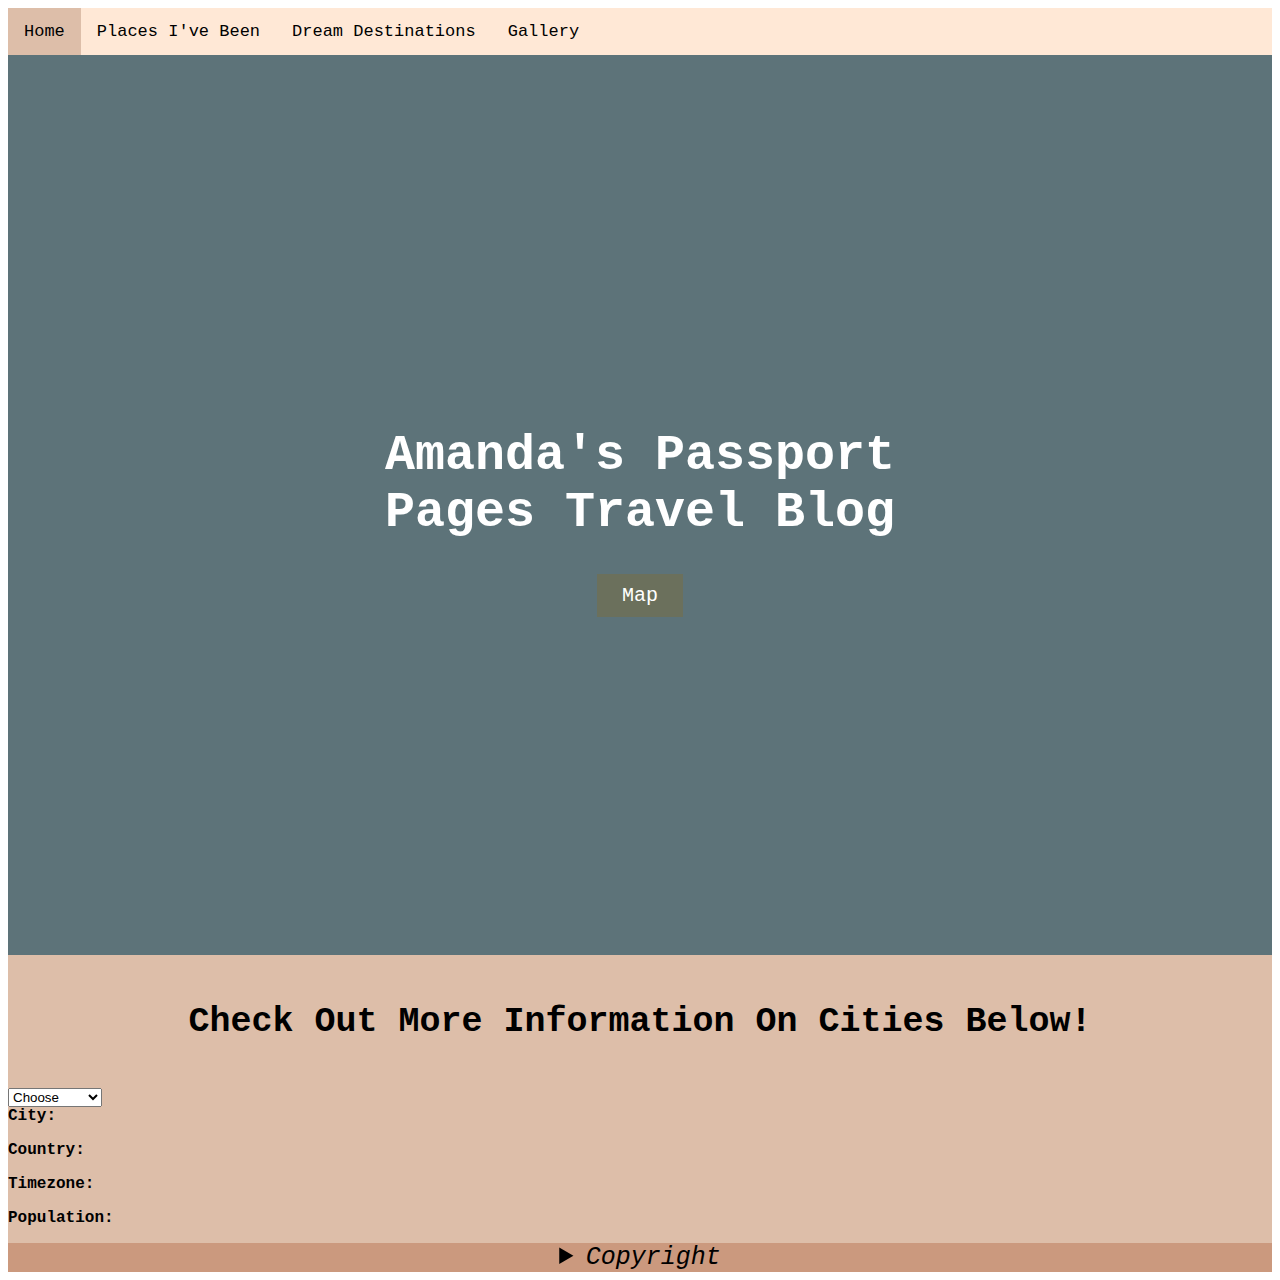
<file: index.html>
<!DOCTYPE html>
<html lang="en">
<head>
     <meta name="viewport" content="width=device-width, initial-scale=1.0">
     <link rel="stylesheet" type="text/css" href="styles.css">
     <meta charset="UTF-8">
     <title>Amanda Spears Travel Blog</title>
</head>
<div class="style">
<body>
    <div class="topnav">
        <a class="active" href="index.html">Home</a>
        <a href="placesivebeen.html"> Places I've Been </a>
        <a href="dreamdestinations.html"> Dream Destinations </a>
        <a href="gallery.html"> Gallery</a>
    </div>

     <section class="hero-container">
         <div class="hero-image">
           <div class="hero-text">
             <h1>Amanda's Passport Pages
                Travel Blog</h1>
         <a href="https://www.google.com/maps/@34.4613153,17.9117569,3z?entry=ttu">
            <button>Map</button>
        </a>
      </div>
  </section>

 <section class="option-1">
    
    <div class="option-container">
        <h4>Check Out More Information On Cities Below!</h4>
      <select id="select-city" class="city">
        <option>Choose</option>
        <option>Rome</option>
        <option>Tokyo</option>
        <option>Munich</option>
        <option>Reykjavik</option>
        <option>London</option>
        <option>Cardiff</option>
        <option>Kauai</option>
        <option>Cancun</option>
        <option>Conwy</option>
        <option>Kansas City</option>
      </select> 
    </div>
    <div name="divlabel" class="container">
        <label>City:&nbsp;</label> <p id="lblCity"></p>
        <label>Country:&nbsp;</label> <p id="lblCountry"></p>
        <label>Timezone:&nbsp;</label> <p id="lblTimezone"></p>
        <label>Population:&nbsp;</label> <p id="lblPopulation"></p>
        </div>
  </section>
  
 <script type="text/javascript" src="script.js"></script>

</body>

  <footer>
    <details>
        <summary>Copyright</summary>
        <p>© Copyright <span id="year"></span> by Amanda Spears SAIT Student. All rights reserved.</p>
      <script>
        document.getElementById("year").innerHTML = new Date().getFullYear();
        </script>
    </details>
</footer>

</div>
</html>
</file>
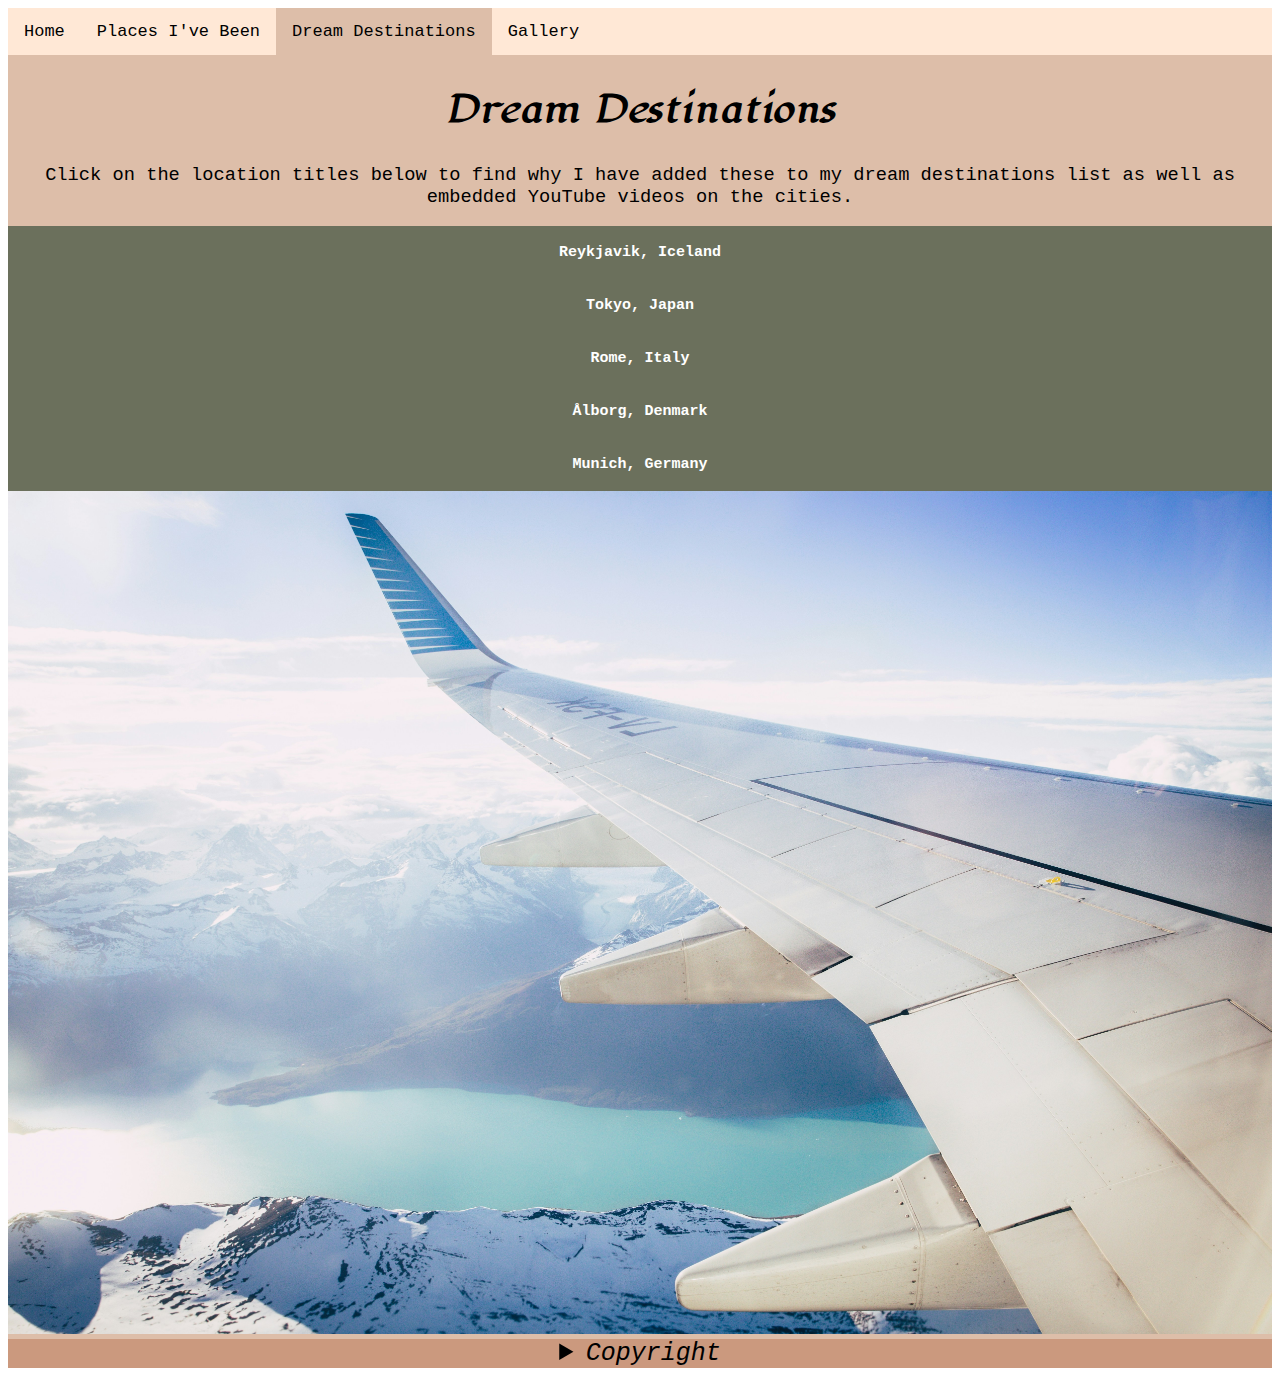
<file: dreamdestinations.html>
<!DOCTYPE html>
<html lang="en">
<head>
     <meta name="viewport" content="width=device-width, initial-scale=1.0">
     <link rel="stylesheet" type="text/css" href="styles.css">
     <meta charset="UTF-8">
     <title>Amanda Spears Travel Blog</title>
</head>
<div class="style">
    <body>
        <div class="topnav">
            <a href="index.html"> Home </a>
            <a href="placesivebeen.html"> Places I've Been </a>
            <a class="active" href="dreamdestinations.html">Dream Destinations</a>
            <a href="gallery.html"> Gallery</a>
        </div>
    
        <div class="google-font">
            <h2>Dream Destinations</h2>
            <link rel="preconnect" href="https://fonts.googleapis.com">
            <link rel="preconnect" href="https://fonts.gstatic.com" crossorigin>
            <link href="https://fonts.googleapis.com/css2?family=Lugrasimo&display=swap" rel="stylesheet">
        </div>

        <h3>Click on the location titles below to find why I have added these to my dream destinations list as well as embedded YouTube videos on the cities.</h3>

<button class="accordion">Reykjavik, Iceland</button>
<div class="panel">
  <p>Iceland is one of the safest places for single travellers especially female travellers. On top of it being extremely safe for me to travel there alone I think Iceland is breathtaking. Reykjavik is the captiol of Iceland and I have done extensive research on it, there are around 200,000 people and as it is the largest city in Iceland it has many tourist attractions.
    <iframe width="560" height="315" src="https://www.youtube.com/embed/G4ectbFtqQk?si=DFwHgKkfbWAKHs7p" alt="15 best things to do in Reykjavik Iceland YouTube video"
    title="YouTube video player" frameborder="0" allow="accelerometer; autoplay; clipboard-write; encrypted-media; gyroscope; picture-in-picture; web-share" referrerpolicy="strict-origin-when-cross-origin" allowfullscreen></iframe>
    This is a video showing the 15 best things to do in Reykjavik, Iceland.
  </p>
</div>

<button class="accordion">Tokyo, Japan</button>
<div class="panel">
  <p>For a long time I have dreamed of going to Japan, I focus on Tokyo as I am in love with big cities and I think I would be able to find many things to explore. Specifically I want to try REAL sushi as it is my favourite food. I have watched many YouTube videos as well touring Japan and follow influncers who live there I think it is a stunning city.
    <iframe width="560" height="315" src="https://www.youtube.com/embed/QcGmpWx4DXQ?si=yA9ZmDl0kZWC4wO-" alt="Tokyo Japan Tourism Video"
    title="YouTube video player" frameborder="0" allow="accelerometer; autoplay; clipboard-write; encrypted-media; gyroscope; picture-in-picture; web-share" referrerpolicy="strict-origin-when-cross-origin" allowfullscreen></iframe>
  This is a video showing how stunning Tokyo is.
</p>
</div>

<button class="accordion">Rome, Italy</button>
<div class="panel">
  <p>My grandparents have travelled every year my entire life, when they went to Rome my grandmother brought me back a necklace and showed me pictures of their trip, I fell in love instantly. She told me how much I would enjoy it and after that it has been on my bucket list since I was seven.
    Below is a video I found on YouTube showing Rome.
    <iframe width="560" height="315" src="https://www.youtube.com/embed/1g7TrcIlpMk?si=u8w-OrleQSOOMOHg" alt="Video of Rome, Italy"
    title="YouTube video player" frameborder="0" allow="accelerometer; autoplay; clipboard-write; encrypted-media; gyroscope; picture-in-picture; web-share" referrerpolicy="strict-origin-when-cross-origin" allowfullscreen></iframe>
  </p>
</div>

<button class="accordion">Ålborg, Denmark</button>
<div class="panel">
  <p>I have family in Denmark and have after receving post cards and seeing photos I think it is a beautiful place. Ålborg specifically as that is where my family is.
    <iframe width="560" height="315" src="https://www.youtube.com/embed/nJW0ycSLTjo?si=DiAkpE6GI9gFBXNL" alt="Aalborg Demark YouTube Video"
    title="YouTube video player" frameborder="0" allow="accelerometer; autoplay; clipboard-write; encrypted-media; gyroscope; picture-in-picture; web-share" referrerpolicy="strict-origin-when-cross-origin" allowfullscreen></iframe>
    This is a video showcasing some of the most popular things to do in Ålborg.
</p>
</div>

<button class="accordion">Munich, Germany</button>
<div class="panel">
  <p>Munich is an amazing city for learning about World War II, as I am very interested in that topic I think visting Munich would be an amazing experience. On top of that I have friends who live in Germany and after seeing their photos and hearing their stories I am interested in seeing it for myself.
    <iframe width="560" height="315" src="https://www.youtube.com/embed/r2dXQrLwM1Q?si=uxLXhBPQlKhcAPZD" alt="Explore Munich Germany in this short YouTube video."
    title="YouTube video player" frameborder="0" allow="accelerometer; autoplay; clipboard-write; encrypted-media; gyroscope; picture-in-picture; web-share" referrerpolicy="strict-origin-when-cross-origin" allowfullscreen></iframe>
 Explore Munich Germany in this short YouTube video.
</p>
</div>

<script>
var acc = document.getElementsByClassName("accordion");
var i;

for (i = 0; i < acc.length; i++) {
  acc[i].addEventListener("click", function() {
    this.classList.toggle("active");
    var panel = this.nextElementSibling;
    if (panel.style.display === "block") {
      panel.style.display = "none";
    } else {
      panel.style.display = "block";
    }
  });
}
</script>

<img src="images/plane.jpg" alt="View from an airplane window found on Unsplash" width="100%"></img>
             
        <footer>
            <details>
                <summary>Copyright</summary>
                <p>© Copyright <span id="year"></span> by Amanda Spears SAIT Student. All rights reserved.</p>
              <script>
                document.getElementById("year").innerHTML = new Date().getFullYear();
                </script>
            </details>
        </footer>

    </div>
    </body>
    </html>
</file>
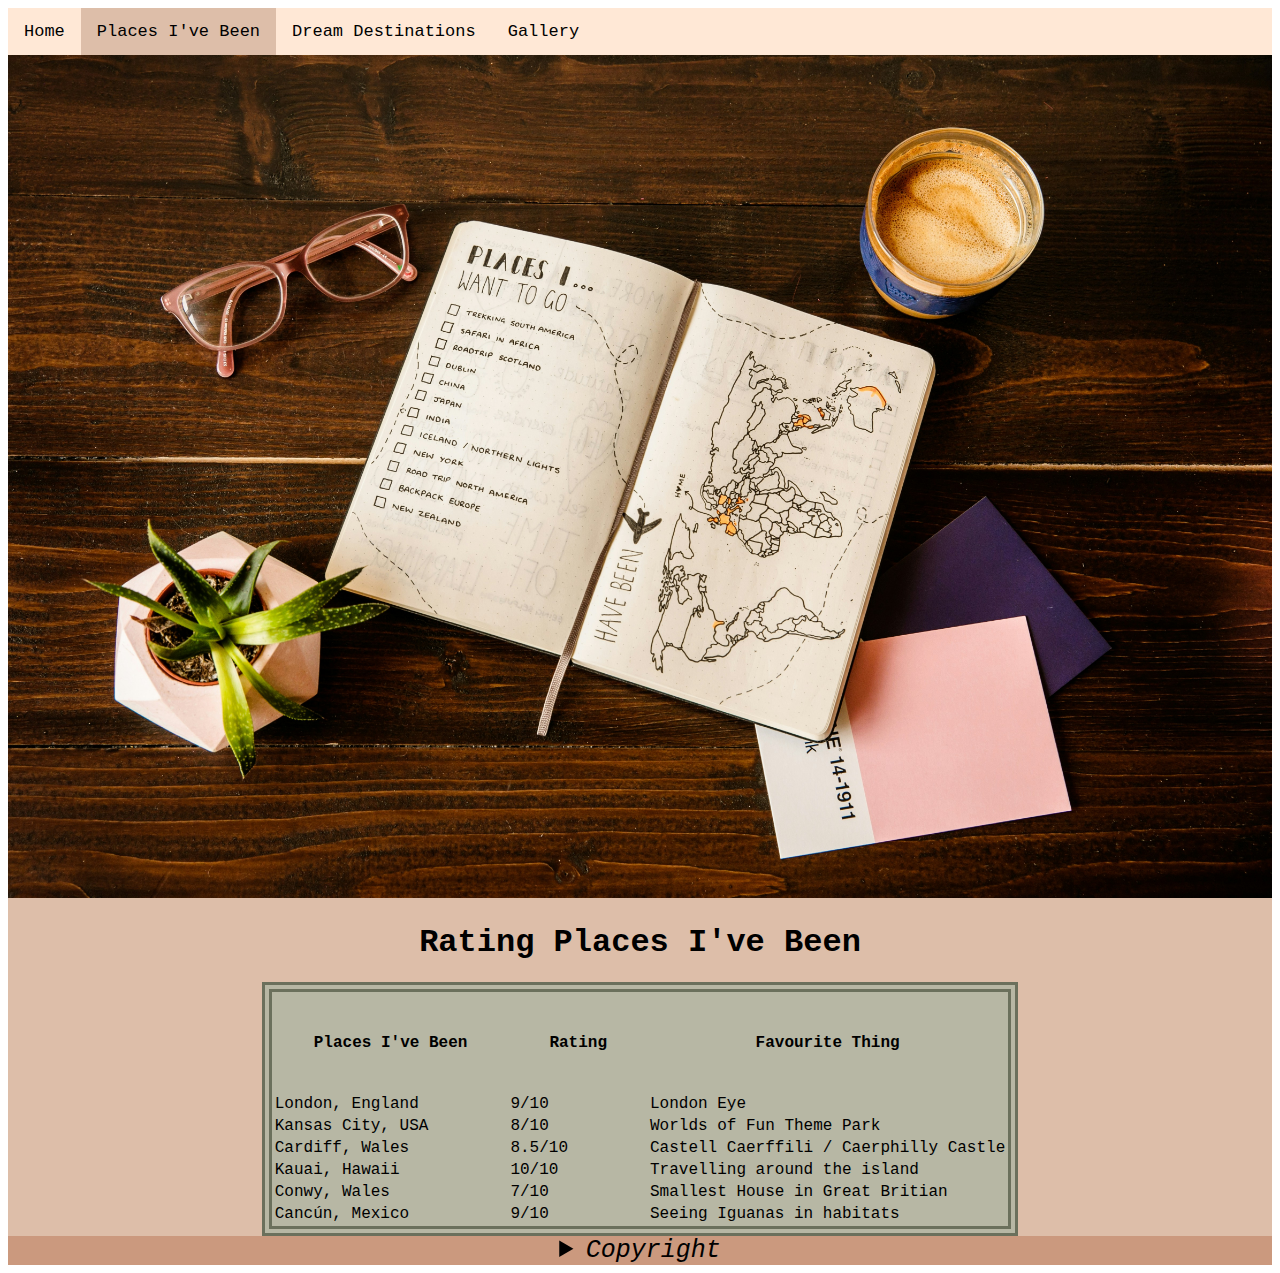
<file: placesivebeen.html>
<!DOCTYPE html>
<html lang="en">
<head>
     <meta name="viewport" content="width=device-width, initial-scale=1.0">
     <link rel="stylesheet" type="text/css" href="styles.css">
     <meta charset="UTF-8">
     <title>Amanda Spears Travel Blog</title>
</head>
<div class="style">
    <body>
        <div class="topnav">
            <a href="index.html"> Home </a>
            <a class="active" href="placesivebeen.html">Places I've Been</a>
            <a href="dreamdestinations.html"> Dream Destinations</a>
            <a href="gallery.html"> Gallery</a>
        </div>
        <img src="images/travel.jpg" alt="travel planner image found on Unsplash" width="100%"></img>
    
    <h1>Rating Places I've Been</h1>
        
    <table class="table">
         <tr>
              <th>Places I've Been</th>
              <th>Rating</th>
              <th>Favourite Thing</th>
         </tr>
         <tr>
              <td>London, England</td>
              <td>9/10</td>
              <td>London Eye</td>
         </tr>
         <tr>
              <td>Kansas City, USA</td>
              <td>8/10</td>
              <td>Worlds of Fun Theme Park</td>
         </tr>
          <tr>
              <td>Cardiff, Wales</td>
              <td>8.5/10</td>
              <td>Castell Caerffili / Caerphilly Castle</td>
         </tr>
         <tr>
               <td>Kauai, Hawaii</td>
               <td>10/10</td>
               <td>Travelling around the island</td>
          </tr>
         <tr>
               <td>Conwy, Wales</td>
               <td>7/10</td>
               <td>Smallest House in Great Britian </td>
          </tr>
          <tr>
                <td>Cancún, Mexico</td>
                <td>9/10</td>
                <td>Seeing Iguanas in habitats</td>
    </table>

    <footer>
        <details>
            <summary>Copyright</summary>
            <p>© Copyright <span id="year"></span> by Amanda Spears SAIT Student. All rights reserved.</p>
          <script>
            document.getElementById("year").innerHTML = new Date().getFullYear();
            </script>
        </details>
    </footer>

    </div>
    </body>
    </html>
</file>
<file: styles.css>
.style{
    margin: 0;
    background-color:rgb(221, 190, 169);
    font-family: 'Courier New', Courier, monospace;
}
.topnav {
    overflow: hidden;
    background-color: rgb(255, 232, 214)
  }
  
  .topnav a {
    float: left;
    font-size: 17px;
    color: #000000;
    text-align: center;
    padding: 14px 16px;
    text-decoration: none;
  }
  
  .topnav a:hover {
    background-color: rgb(221, 190, 169)
  }
  
  .topnav a.active {
    background-color: rgb(221, 190, 169)

  }
  .hero-container {
    height: 100vh;
    color: #000000;
    background-color: rgb(186, 230, 243);
  }
  
  .hero-image {
    height: 100%;
    position: relative;
    background-size: cover;
    background-position: center;
    background-repeat: no-repeat;
    background-image: linear-gradient(rgba(0, 0, 0, 0.5), rgba(0, 0, 0, 0.5)), url("https://images.unsplash.com/photo-1478860409698-8707f313ee8b?q=80&w=2070&auto=format&fit=crop&ixlib=rb-4.0.3&ixid=M3wxMjA3fDB8MHxwaG90by1wYWdlfHx8fGVufDB8fHx8fA%3D%3D");

  }
  
  .hero-text {
    top: 50%;
    left: 50%;
    color: white;
    font-size: 25px;
    position: absolute;
    text-align: center;
    transform: translate(-50%, -50%);
  }

  .hero-text button{
    outline: 0;
    border: none;
    color: white;
    cursor: pointer;
    font-size: 20px;
    padding: 10px 25px;
    text-align: center;
    display: inline-block;
    background-color: rgb(107, 112, 92);
    font-family: 'Courier New', Courier, monospace;
  }

  .hero-text button:hover{
    color: white;
    background-color: rgb(183, 183, 164);
  }

  h1{
    text-align: center;
    align-items: center;
    font-family: 'Courier New', Courier, monospace;
  }

  iframe{
    width: 100%;
    height: 450px;
    text-align: center;
    position: relative;
    align-items: center;
  }

  .table{
    margin-left: auto;
    margin-right: auto;
    background-color: rgb(183, 183, 164);
    border: 10px double rgb(107, 112, 92);
  }

  th {
    padding: 40px;
  }

.summary{
    text-align: center;
    align-items: center;
    font-family: 'Courier New', Courier, monospace;
}

footer{
    font-size: 25px;
    font-style: italic;
    text-align: center;
    align-items: center;
    background-color: rgb(203, 153, 126) ;
}

.google-font {
    font-weight: 400;
    font-style: normal;
    font-size: x-large;
    text-align: center;
    align-items: center;
    font-family: "Lugrasimo", cursive;
  }
  
  .accordion {
    width: 100%;
    border: none;
    outline: none;
    padding: 18px;
    cursor: pointer;
    font-size: 15px;
    transition: 0.4s;
    text-align: center;
    font-weight: bold;
    color: rgb(255, 255, 255);
    background-color: rgb(107, 112, 92);
    font-family: 'Courier New', Courier, monospace;
  }
  
  .active, .accordion:hover {
    background-color: rgb(165, 165, 141); 
  }
  
  .panel {
    display: none;
    padding: 0 18px;
    overflow: hidden;
    background-color: rgb(183, 183, 164);
  }

  h3 {
    font-weight: 100;
    text-align: center;
    align-items: center;

  }

  h4{
    font-size: 35px;
    font-weight: bold;
    text-align: center;
    align-items: center;
  }

.material-symbols-outlined {
  font-variation-settings:
  'FILL' 0,
  'wght' 400,
  'GRAD' 0,
  'opsz' 24
}

label{
    font-weight: bold;
}

h5{
   text-align: center;
   align-items: center;
   font-size: large; 
}

.card-container {
    display: flex;
    flex-wrap: wrap;
    gap: 20px;
    justify-content: center;
}
.card {
    width: 250px;
    border: 1px solid rgb(255, 232, 214);
    border-radius: 8px;
    overflow: hidden;
}
.card img {
    width: 100%;
    height: auto;
    object-fit: cover;
}
</file>
